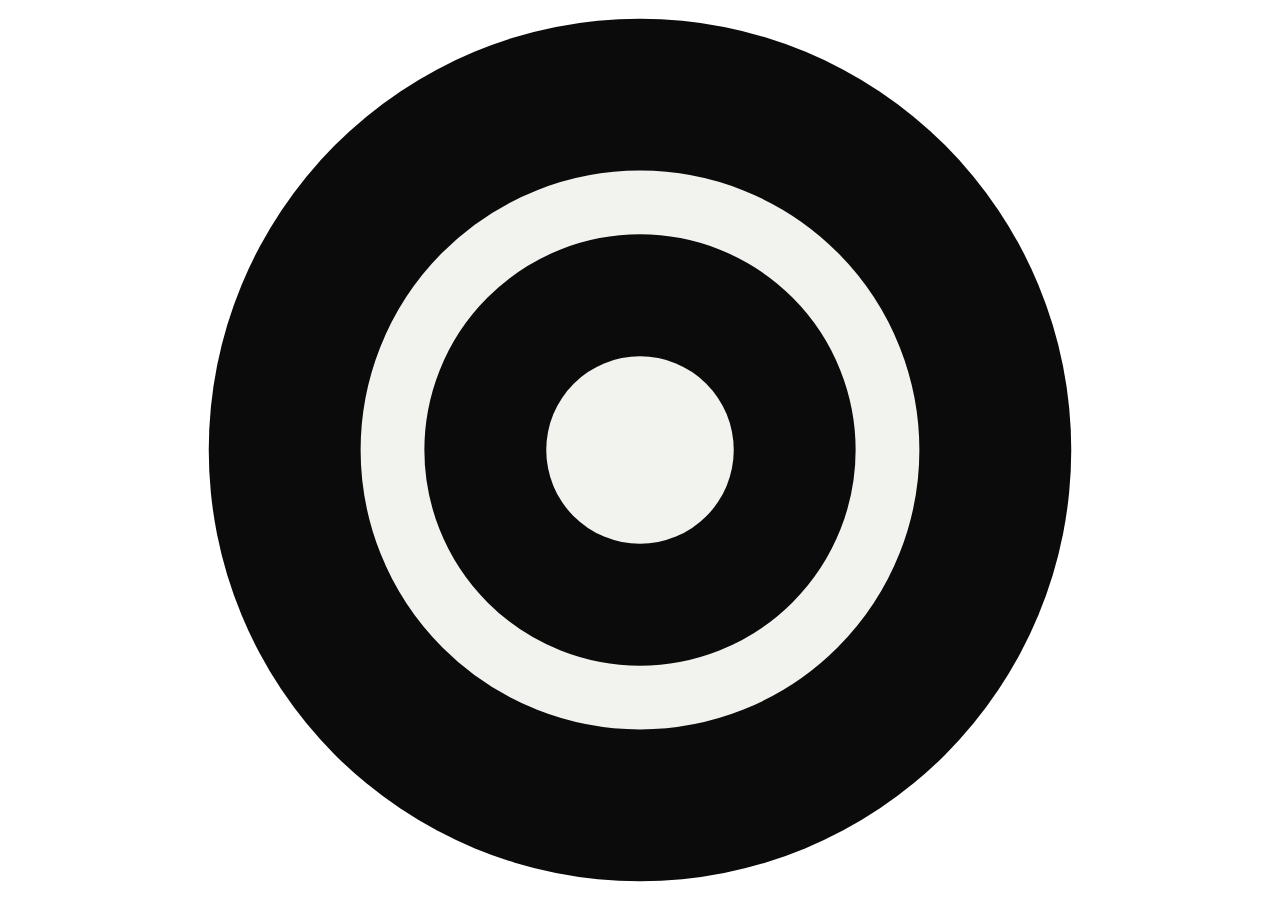
<file: .build/brand/icon.html>
<!DOCTYPE html><html><head><meta charset="utf-8"><style>
html,body{margin:0;width:100vw;height:100vh;overflow:hidden;background:transparent}
body{display:grid;place-items:center}
body.tile{background:#f2f2ef}
img{width:calc(var(--s,100) * 1vmin);height:auto;display:block}
</style></head><body><img src="../../favicon.svg" alt=""><script>
const q=new URLSearchParams(location.search);if(q.get('tile'))document.body.classList.add('tile');document.documentElement.style.setProperty('--s',q.get('s')||100);
</script></body></html>
</file>
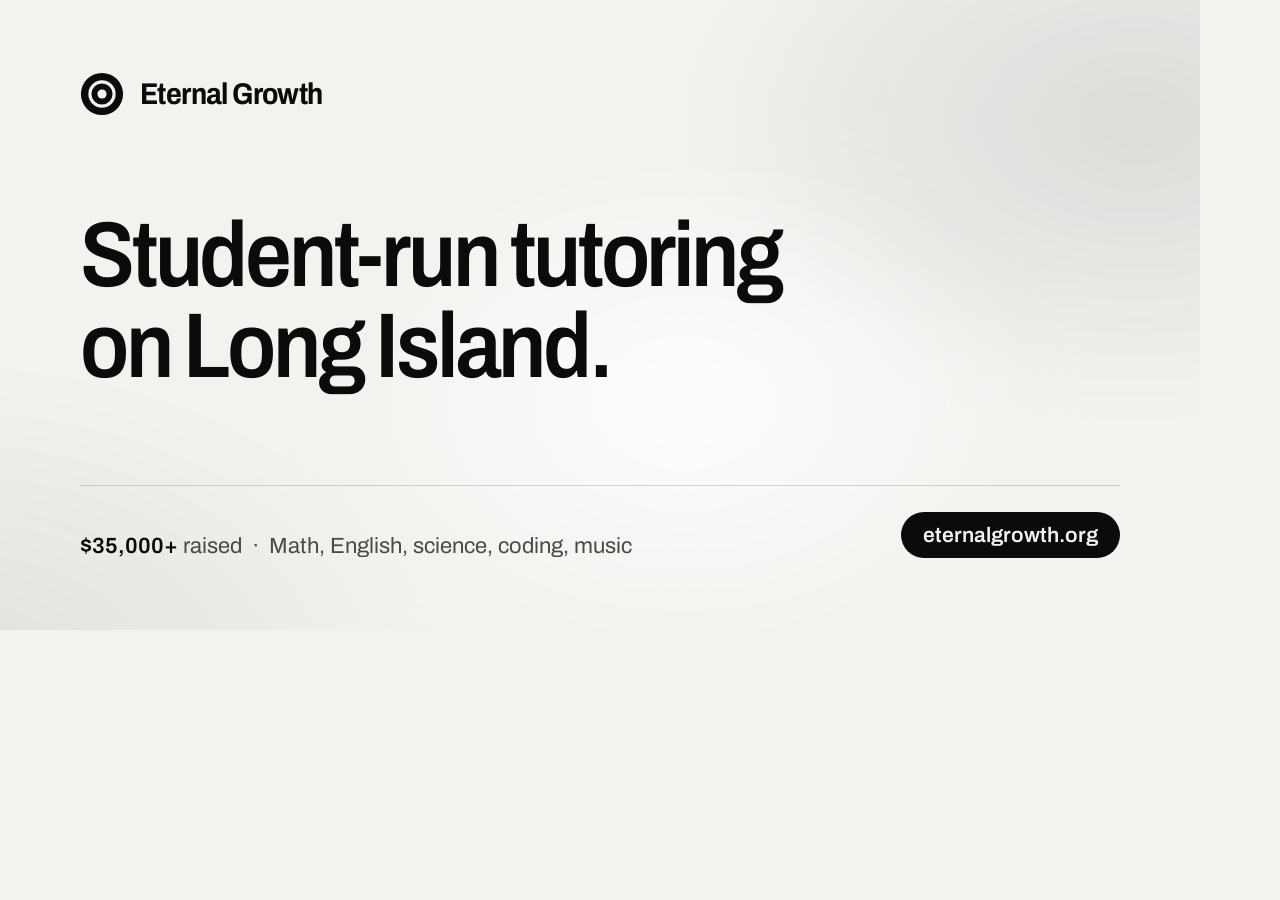
<file: .build/brand/og.html>
<!DOCTYPE html><html><head><meta charset="utf-8">
<link href="https://fonts.googleapis.com/css2?family=Archivo:wdth,wght@62..125,400..800&display=block" rel="stylesheet">
<style>
html,body{margin:0;width:1200px;height:630px;overflow:hidden}
body{position:relative;isolation:isolate;background:#f2f2ef;color:#0b0b0b;font-family:Archivo,sans-serif;box-sizing:border-box;padding:72px 80px;display:flex;flex-direction:column;justify-content:space-between}
body::before{content:'';position:absolute;inset:-20%;z-index:-1;background:radial-gradient(38% 46% at 82% 28%,rgba(11,11,11,.10),transparent 70%),radial-gradient(40% 50% at 12% 92%,rgba(11,11,11,.08),transparent 70%),radial-gradient(30% 40% at 55% 60%,rgba(255,255,255,.9),transparent 70%);filter:blur(30px)}
.brand{display:flex;align-items:center;gap:16px;font-weight:700;font-stretch:88%;font-size:30px;letter-spacing:-.02em}
.brand img{width:44px;height:44px}
h1{margin:0;max-width:15ch;font-size:92px;line-height:.98;font-weight:600;font-stretch:88%;letter-spacing:-.035em}
.foot{display:flex;justify-content:space-between;align-items:flex-end;border-top:1px solid rgba(11,11,11,.16);padding-top:26px;font-size:22px;color:#4a4a46}
.foot b{color:#0b0b0b;font-weight:600}
.pill{background:#0b0b0b;color:#f2f2ef;border-radius:999px;padding:12px 22px;font-weight:600;font-size:21px}
</style></head><body>
<div class="brand"><img src="../../favicon.svg" alt="">Eternal Growth</div>
<h1>Student-run tutoring on Long Island.</h1>
<div class="foot"><span><b>$35,000+</b> raised &nbsp;·&nbsp; Math, English, science, coding, music</span><span class="pill">eternalgrowth.org</span></div>
</body></html>
</file>
